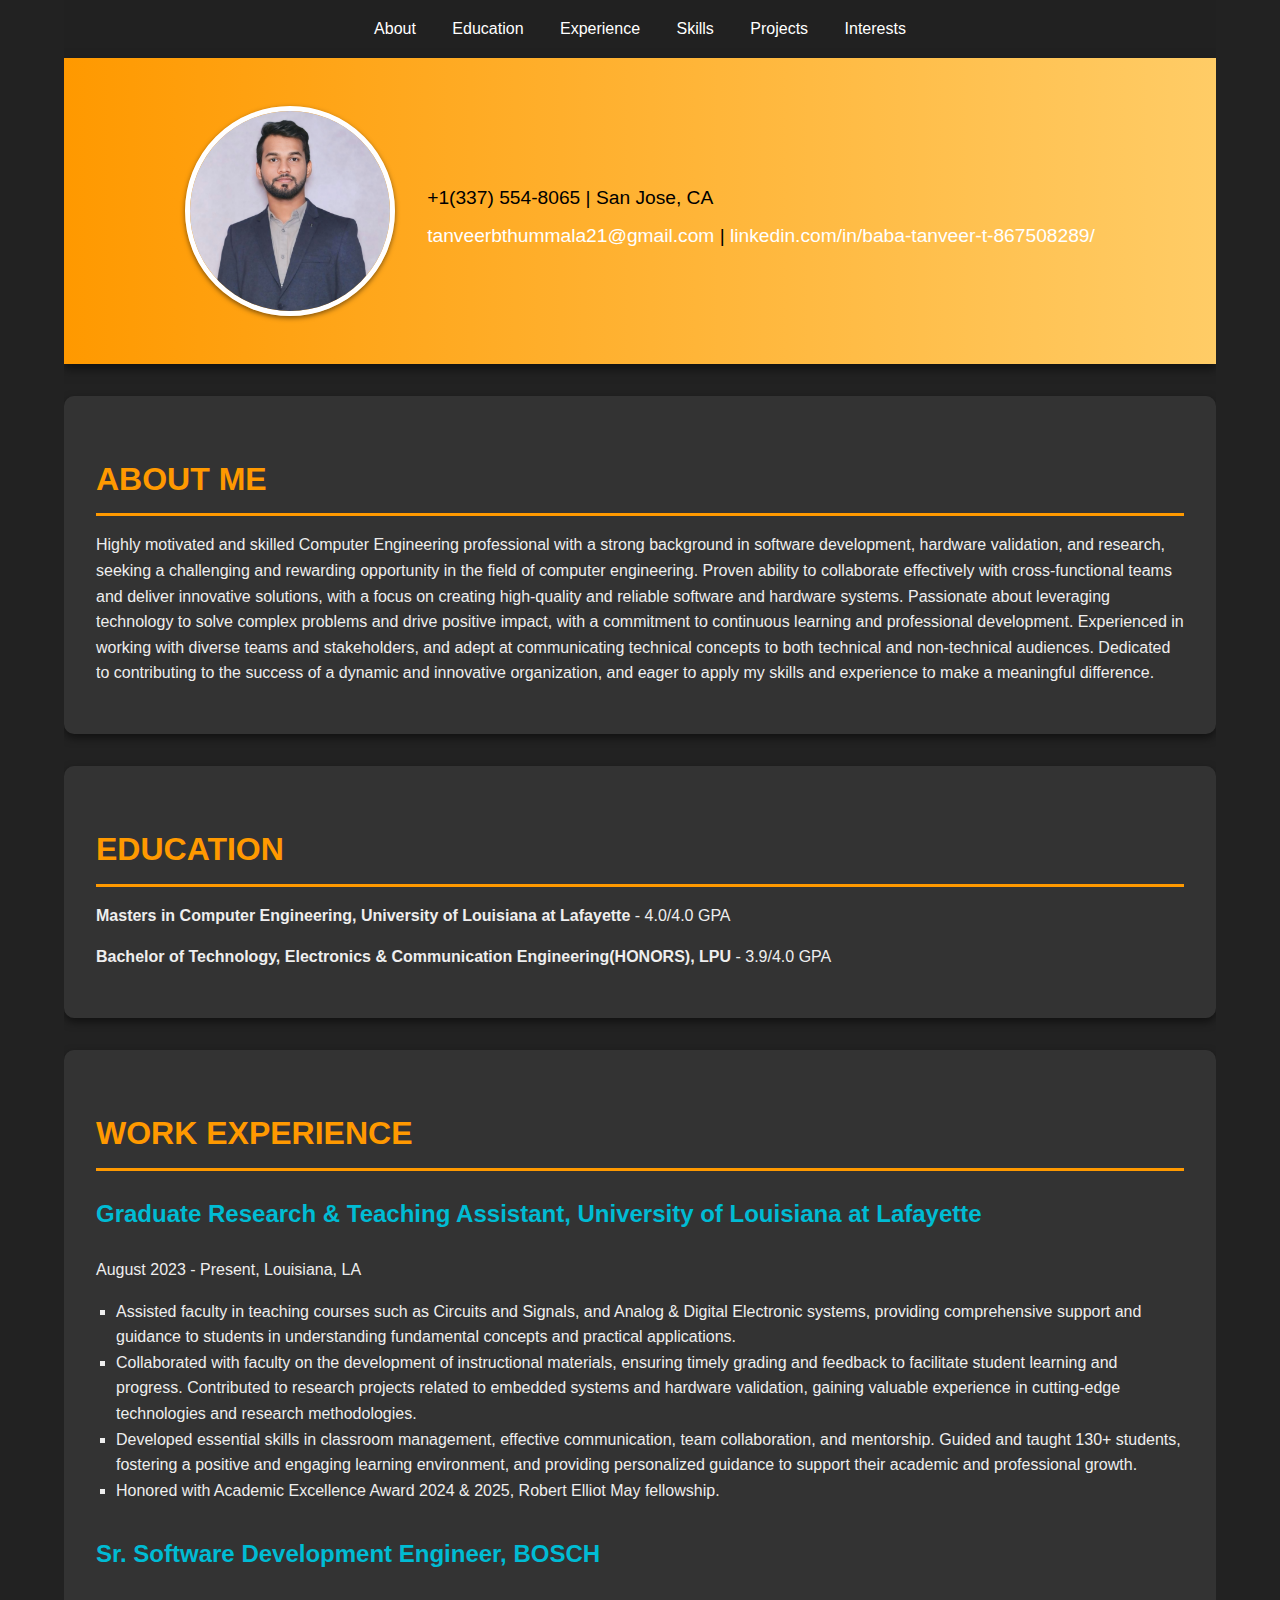
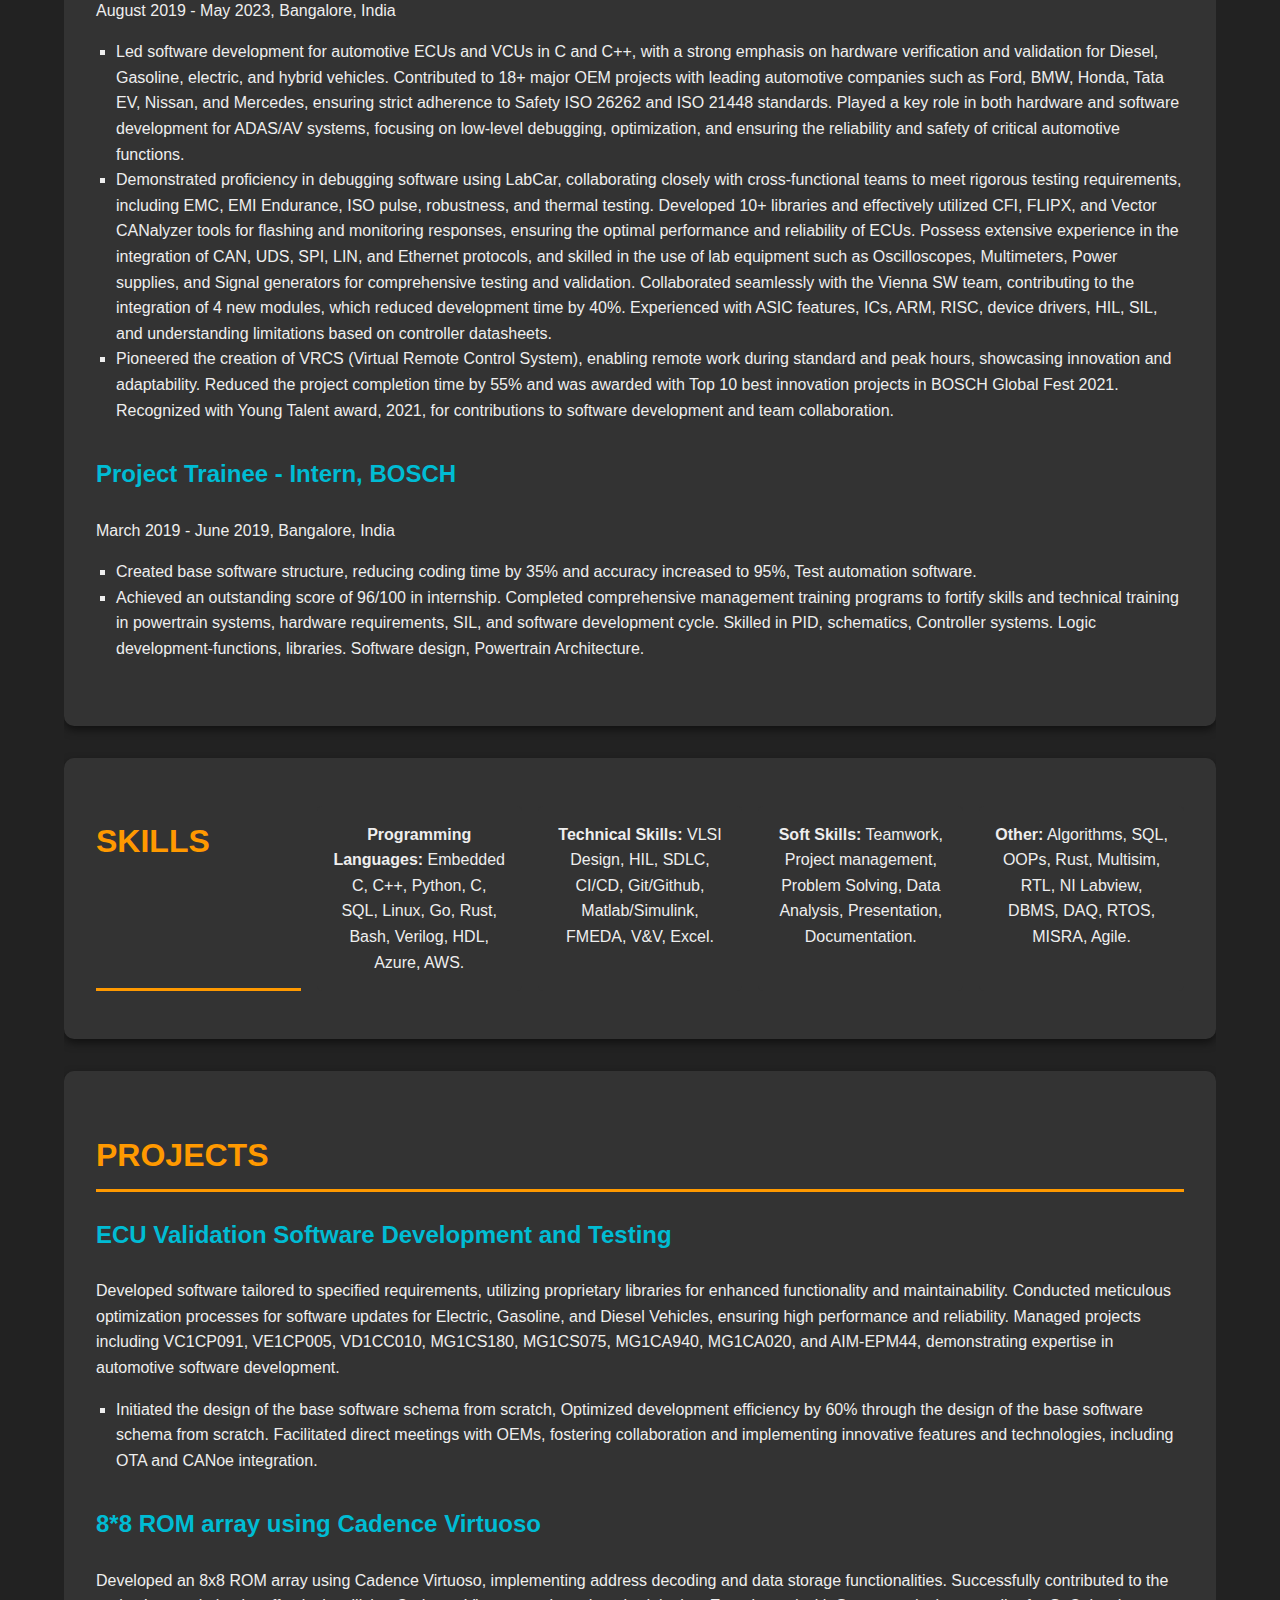
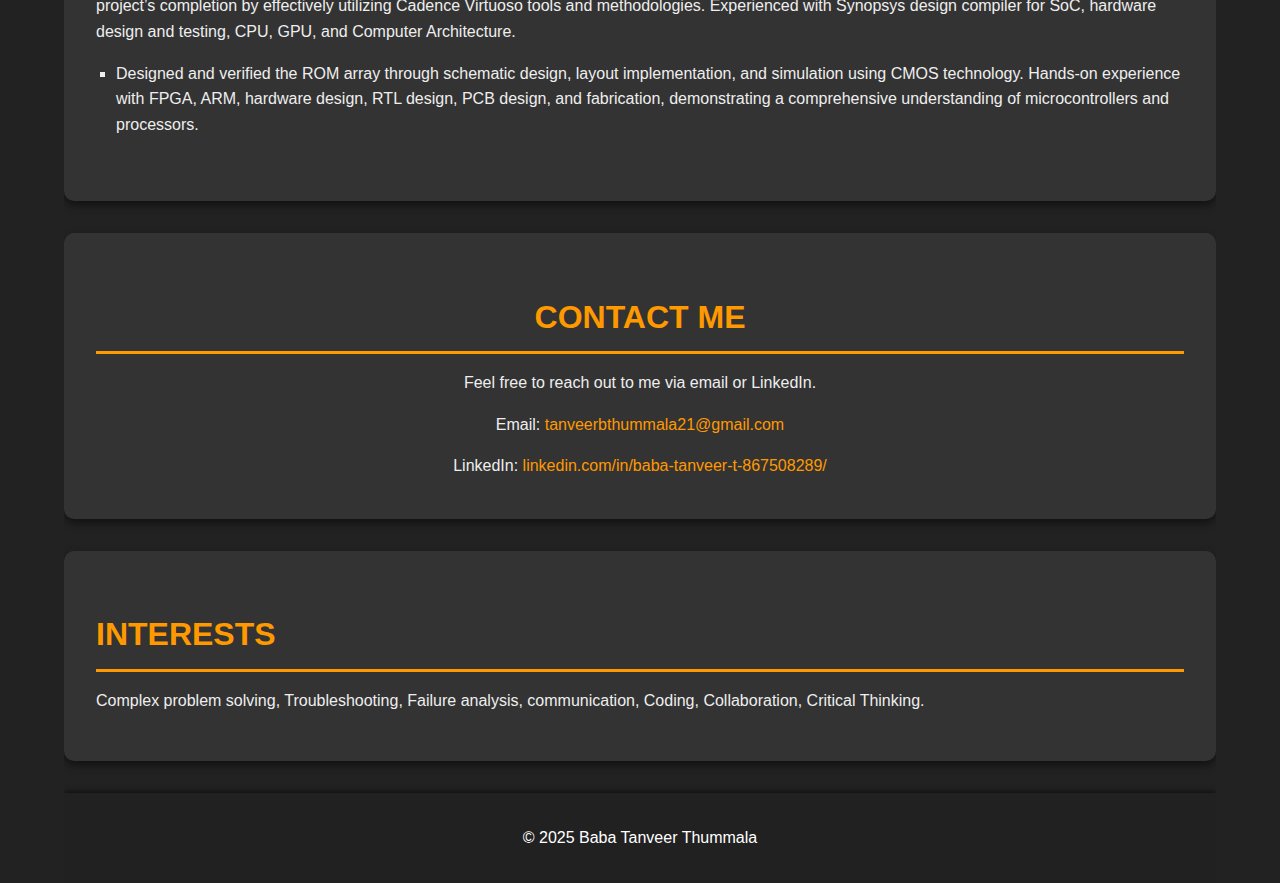
<file: index.html>
<!DOCTYPE html>
<html lang="en">
  <head>
    <meta charset="UTF-8" />
    <meta name="viewport" content="width=device-width, initial-scale=1.0" />
    <title>Tanveer Thummala - Portfolio</title>
    <link rel="stylesheet" href="style.css" />
  </head>
  <body>
    <div class="container">
      <nav>
        <ul>
          <li><a href="#about">About</a></li>
          <li><a href="#education">Education</a></li>
          <li><a href="#experience">Experience</a></li>
          <li><a href="#skills">Skills</a></li>
          <li><a href="#projects">Projects</a></li>
          <li><a href="#interests">Interests</a></li>
        </ul>
      </nav>

      <header>
        <div class="header-content">
          <img
            src="profile.jpeg"
            alt="Tanveer Thummala"
            class="profile-image"
          />
          <div class="header-info">
            <h1>BABA TANVEER THUMMALA</h1>
            <p>+1(337) 554-8065 | San Jose, CA</p>
            <p>
              <a href="mailto:tanveerbthummala21@gmail.com"
                >tanveerbthummala21@gmail.com</a
              >
              |
              <a href="https://linkedin.com/in/baba-tanveer-t-867508289/"
                >linkedin.com/in/baba-tanveer-t-867508289/</a
              >
            </p>
          </div>
          <script>
            const name = document.querySelector("h1");
            const text = name.textContent;
            name.textContent = "";
            let i = 0;
            const typeWriter = () => {
              if (i < text.length) {
                name.textContent += text.charAt(i);
                i++;
                setTimeout(typeWriter, 50);
              }
            };
            setTimeout(typeWriter, 1000);
          </script>
        </div>
      </header>

      <section id="about">
        <h2>About Me</h2>
        <p>
          Highly motivated and skilled Computer Engineering professional with a
          strong background in software development, hardware validation, and
          research, seeking a challenging and rewarding opportunity in the field
          of computer engineering. Proven ability to collaborate effectively
          with cross-functional teams and deliver innovative solutions, with a
          focus on creating high-quality and reliable software and hardware
          systems. Passionate about leveraging technology to solve complex
          problems and drive positive impact, with a commitment to continuous
          learning and professional development. Experienced in working with
          diverse teams and stakeholders, and adept at communicating technical
          concepts to both technical and non-technical audiences. Dedicated to
          contributing to the success of a dynamic and innovative organization,
          and eager to apply my skills and experience to make a meaningful
          difference.
        </p>
      </section>

      <section id="education">
        <h2>EDUCATION</h2>
        <p>
          <strong
            >Masters in Computer Engineering, University of Louisiana at
            Lafayette</strong
          >
          - 4.0/4.0 GPA
        </p>
        <p>
          <strong
            >Bachelor of Technology, Electronics & Communication
            Engineering(HONORS), LPU</strong
          >
          - 3.9/4.0 GPA
        </p>
      </section>

      <section id="experience">
        <h2>WORK EXPERIENCE</h2>
        <article>
          <h3>
            Graduate Research & Teaching Assistant, University of Louisiana at
            Lafayette
          </h3>
          <p>August 2023 - Present, Louisiana, LA</p>
          <ul>
            <li>
              Assisted faculty in teaching courses such as Circuits and Signals,
              and Analog & Digital Electronic systems, providing comprehensive
              support and guidance to students in understanding fundamental
              concepts and practical applications.
            </li>
            <li>
              Collaborated with faculty on the development of instructional
              materials, ensuring timely grading and feedback to facilitate
              student learning and progress. Contributed to research projects
              related to embedded systems and hardware validation, gaining
              valuable experience in cutting-edge technologies and research
              methodologies.
            </li>
            <li>
              Developed essential skills in classroom management, effective
              communication, team collaboration, and mentorship. Guided and
              taught 130+ students, fostering a positive and engaging learning
              environment, and providing personalized guidance to support their
              academic and professional growth.
            </li>
            <li>
              Honored with Academic Excellence Award 2024 & 2025, Robert Elliot
              May fellowship.
            </li>
          </ul>
        </article>
        <article>
          <h3>Sr. Software Development Engineer, BOSCH</h3>
          <p>August 2019 - May 2023, Bangalore, India</p>
          <ul>
            <li>
              Led software development for automotive ECUs and VCUs in C and
              C++, with a strong emphasis on hardware verification and
              validation for Diesel, Gasoline, electric, and hybrid vehicles.
              Contributed to 18+ major OEM projects with leading automotive
              companies such as Ford, BMW, Honda, Tata EV, Nissan, and Mercedes,
              ensuring strict adherence to Safety ISO 26262 and ISO 21448
              standards. Played a key role in both hardware and software
              development for ADAS/AV systems, focusing on low-level debugging,
              optimization, and ensuring the reliability and safety of critical
              automotive functions.
            </li>
            <li>
              Demonstrated proficiency in debugging software using LabCar,
              collaborating closely with cross-functional teams to meet rigorous
              testing requirements, including EMC, EMI Endurance, ISO pulse,
              robustness, and thermal testing. Developed 10+ libraries and
              effectively utilized CFI, FLIPX, and Vector CANalyzer tools for
              flashing and monitoring responses, ensuring the optimal
              performance and reliability of ECUs. Possess extensive experience
              in the integration of CAN, UDS, SPI, LIN, and Ethernet protocols,
              and skilled in the use of lab equipment such as Oscilloscopes,
              Multimeters, Power supplies, and Signal generators for
              comprehensive testing and validation. Collaborated seamlessly with
              the Vienna SW team, contributing to the integration of 4 new
              modules, which reduced development time by 40%. Experienced with
              ASIC features, ICs, ARM, RISC, device drivers, HIL, SIL, and
              understanding limitations based on controller datasheets.
            </li>
            <li>
              Pioneered the creation of VRCS (Virtual Remote Control System),
              enabling remote work during standard and peak hours, showcasing
              innovation and adaptability. Reduced the project completion time
              by 55% and was awarded with Top 10 best innovation projects in
              BOSCH Global Fest 2021. Recognized with Young Talent award, 2021,
              for contributions to software development and team collaboration.
            </li>
          </ul>
        </article>
        <article>
          <h3>Project Trainee - Intern, BOSCH</h3>
          <p>March 2019 - June 2019, Bangalore, India</p>
          <ul>
            <li>
              Created base software structure, reducing coding time by 35% and
              accuracy increased to 95%, Test automation software.
            </li>
            <li>
              Achieved an outstanding score of 96/100 in internship. Completed
              comprehensive management training programs to fortify skills and
              technical training in powertrain systems, hardware requirements,
              SIL, and software development cycle. Skilled in PID, schematics,
              Controller systems. Logic development-functions, libraries.
              Software design, Powertrain Architecture.
            </li>
          </ul>
        </article>
      </section>

      <section id="skills">
        <h2>SKILLS</h2>
        <p>
          <strong>Programming Languages:</strong> Embedded C, C++, Python, C,
          SQL, Linux, Go, Rust, Bash, Verilog, HDL, Azure, AWS.
        </p>
        <p>
          <strong>Technical Skills:</strong> VLSI Design, HIL, SDLC, CI/CD,
          Git/Github, Matlab/Simulink, FMEDA, V&V, Excel.
        </p>
        <p>
          <strong>Soft Skills:</strong> Teamwork, Project management, Problem
          Solving, Data Analysis, Presentation, Documentation.
        </p>
        <p>
          <strong>Other:</strong> Algorithms, SQL, OOPs, Rust, Multisim, RTL, NI
          Labview, DBMS, DAQ, RTOS, MISRA, Agile.
        </p>
      </section>

      <section id="projects">
        <h2>PROJECTS</h2>
        <article>
          <h3>ECU Validation Software Development and Testing</h3>
          <p>
            Developed software tailored to specified requirements, utilizing
            proprietary libraries for enhanced functionality and
            maintainability. Conducted meticulous optimization processes for
            software updates for Electric, Gasoline, and Diesel Vehicles,
            ensuring high performance and reliability. Managed projects
            including VC1CP091, VE1CP005, VD1CC010, MG1CS180, MG1CS075,
            MG1CA940, MG1CA020, and AIM-EPM44, demonstrating expertise in
            automotive software development.
          </p>
          <ul>
            <li>
              Initiated the design of the base software schema from scratch,
              Optimized development efficiency by 60% through the design of the
              base software schema from scratch. Facilitated direct meetings
              with OEMs, fostering collaboration and implementing innovative
              features and technologies, including OTA and CANoe integration.
            </li>
          </ul>
        </article>
        <article>
          <h3>8*8 ROM array using Cadence Virtuoso</h3>
          <p>
            Developed an 8x8 ROM array using Cadence Virtuoso, implementing
            address decoding and data storage functionalities. Successfully
            contributed to the project’s completion by effectively utilizing
            Cadence Virtuoso tools and methodologies. Experienced with Synopsys
            design compiler for SoC, hardware design and testing, CPU, GPU, and
            Computer Architecture.
          </p>
          <ul>
            <li>
              Designed and verified the ROM array through schematic design,
              layout implementation, and simulation using CMOS technology.
              Hands-on experience with FPGA, ARM, hardware design, RTL design,
              PCB design, and fabrication, demonstrating a comprehensive
              understanding of microcontrollers and processors.
            </li>
          </ul>
        </article>
      </section>
      <section id="contact">
        <h2>Contact Me</h2>
        <p>Feel free to reach out to me via email or LinkedIn.</p>
        <p>
          Email:
          <a href="mailto:tanveerbthummala21@gmail.com"
            >tanveerbthummala21@gmail.com</a
          >
        </p>
        <p>
          LinkedIn:
          <a href="https://linkedin.com/in/baba-tanveer-t-867508289/"
            >linkedin.com/in/baba-tanveer-t-867508289/</a
          >
        </p>
      </section>

      <section id="interests">
        <h2>INTERESTS</h2>
        <p>
          Complex problem solving, Troubleshooting, Failure analysis,
          communication, Coding, Collaboration, Critical Thinking.
        </p>
      </section>

      <footer>
        <p>© 2025 Baba Tanveer Thummala</p>
      </footer>
    </div>
  </body>
</html>
</file>
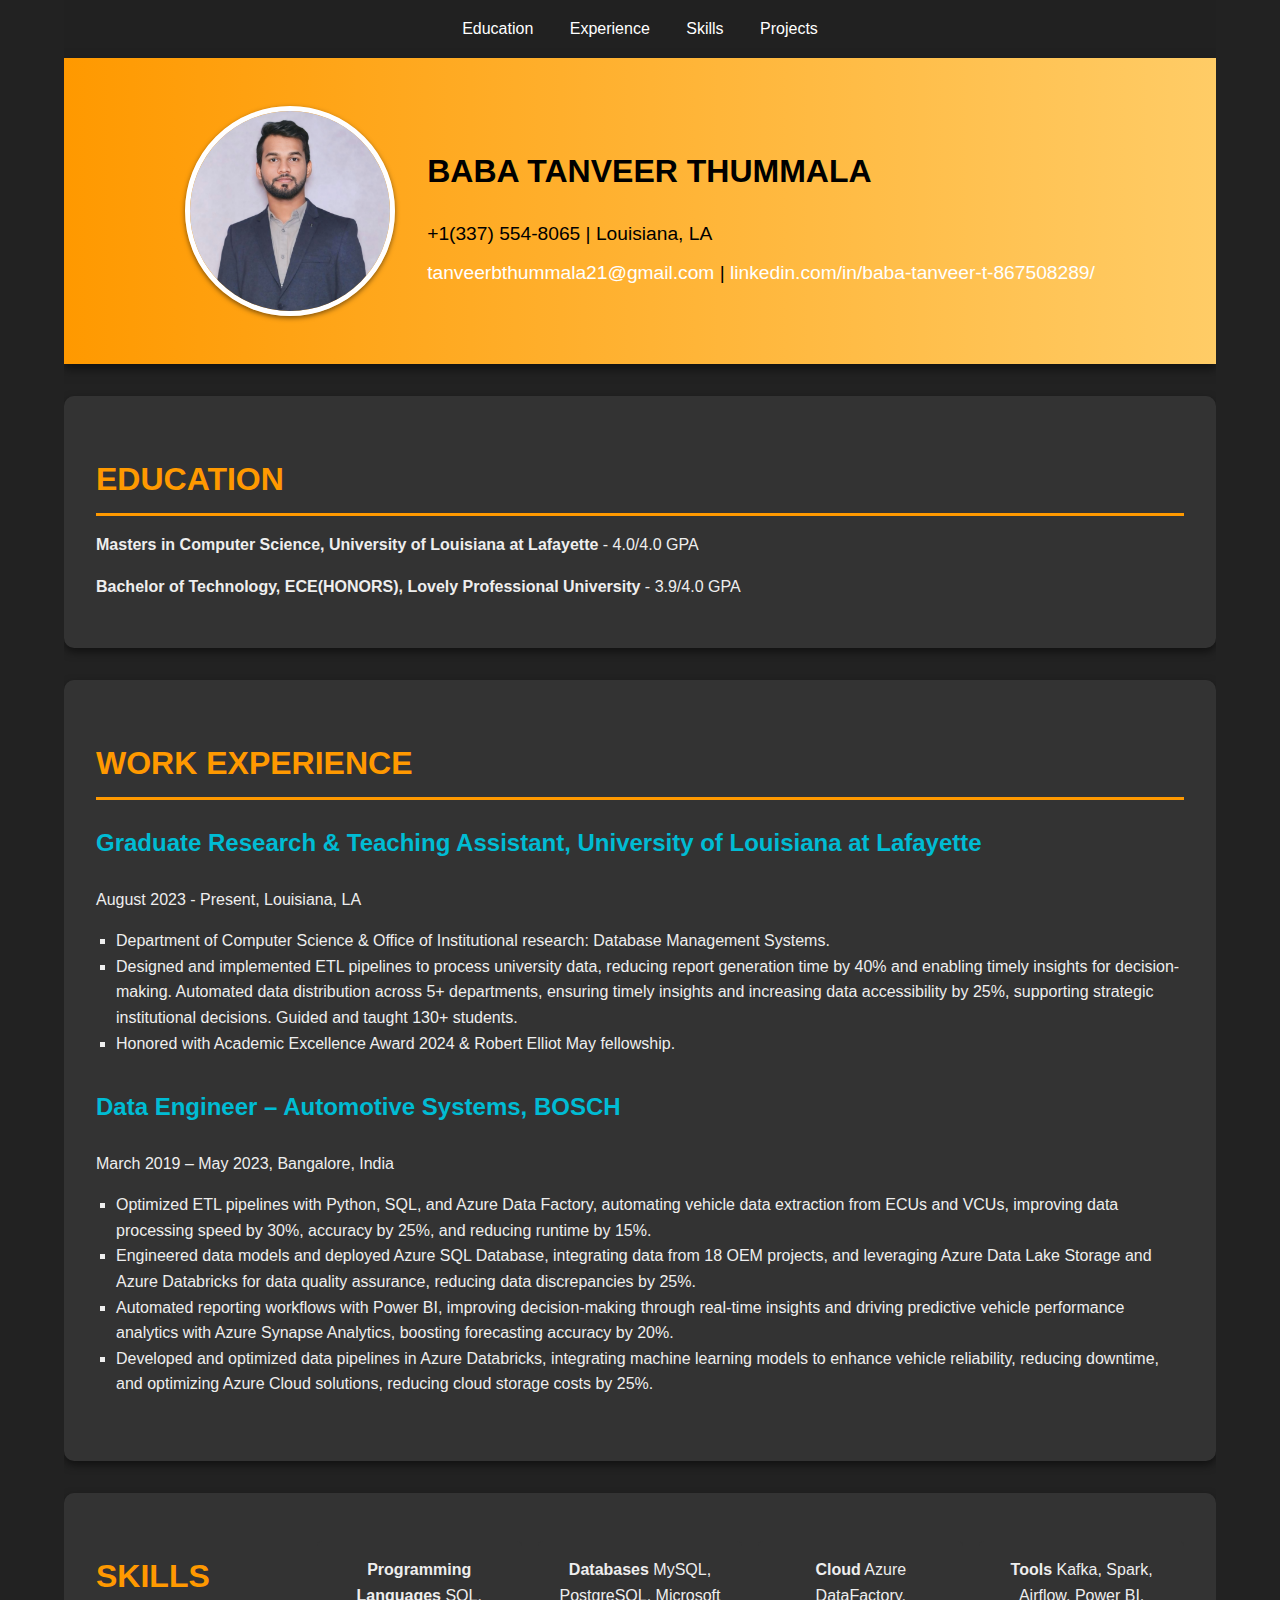
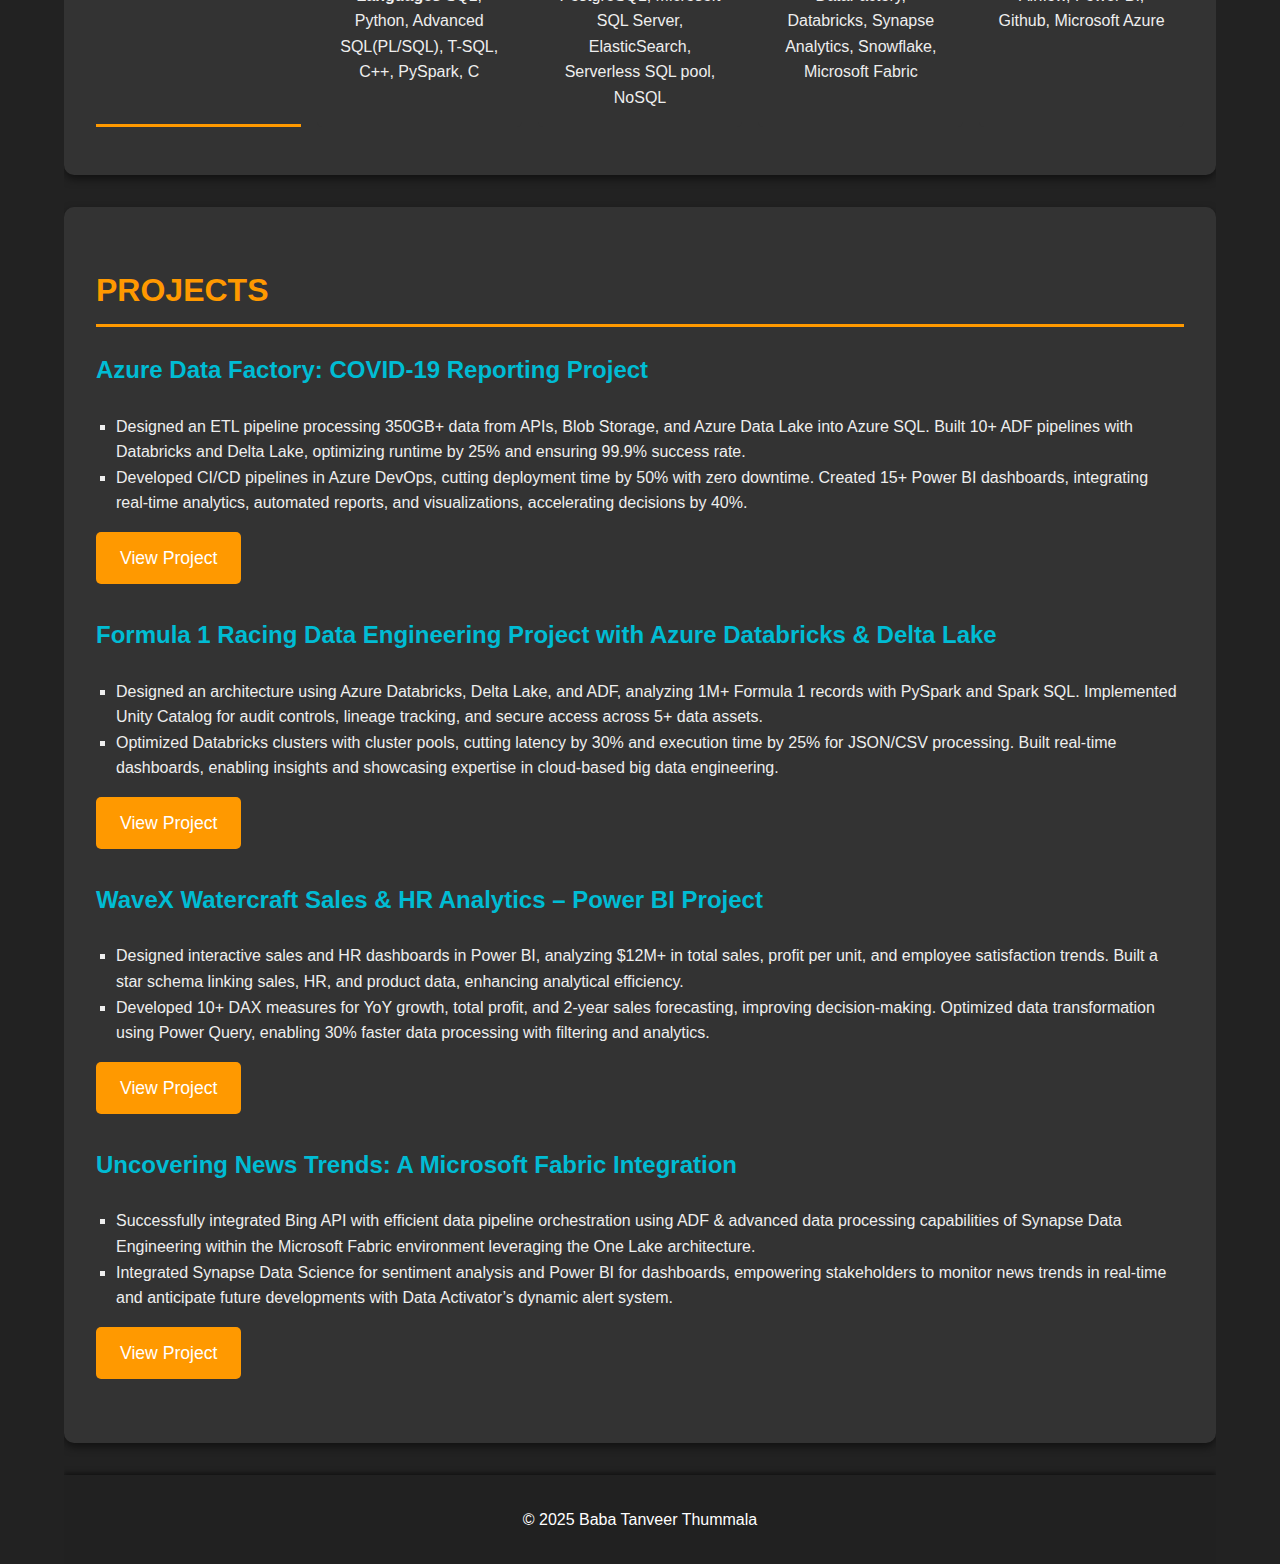
<file: resume.html>
<!DOCTYPE html>
<html lang="en">
  <head>
    <meta charset="UTF-8" />
    <meta name="viewport" content="width=device-width, initial-scale=1.0" />
    <title>BABA TANVEER THUMMALA - Resume</title>
    <link rel="stylesheet" href="style.css" />
  </head>
  <body>
    <div class="container">
      <nav>
        <ul>
          <li><a href="#education">Education</a></li>
          <li><a href="#experience">Experience</a></li>
          <li><a href="#skills">Skills</a></li>
          <li><a href="#projects">Projects</a></li>
        </ul>
      </nav>

      <header>
        <div class="header-content">
          <img
            src="profile.jpeg"
            alt="Tanveer Thummala"
            class="profile-image"
          />
          <div class="header-info">
            <h1>BABA TANVEER THUMMALA</h1>
            <p>+1(337) 554-8065 | Louisiana, LA</p>
            <p>
              <a href="mailto:tanveerbthummala21@gmail.com"
                >tanveerbthummala21@gmail.com</a
              >
              |
              <a href="https://linkedin.com/in/baba-tanveer-t-867508289/"
                >linkedin.com/in/baba-tanveer-t-867508289/</a
              >
            </p>
          </div>
        </div>
      </header>

      <section id="education">
        <h2>EDUCATION</h2>
        <p>
          <strong
            >Masters in Computer Science, University of Louisiana at
            Lafayette</strong
          >
          - 4.0/4.0 GPA
        </p>
        <p>
          <strong
            >Bachelor of Technology, ECE(HONORS), Lovely Professional
            University</strong
          >
          - 3.9/4.0 GPA
        </p>
      </section>

      <section id="experience">
        <h2>WORK EXPERIENCE</h2>
        <article>
          <h3>
            Graduate Research & Teaching Assistant, University of Louisiana at
            Lafayette
          </h3>
          <p>August 2023 - Present, Louisiana, LA</p>
          <ul>
            <li>
              Department of Computer Science & Office of Institutional research:
              Database Management Systems.
            </li>
            <li>
              Designed and implemented ETL pipelines to process university data,
              reducing report generation time by 40% and enabling timely
              insights for decision-making. Automated data distribution across
              5+ departments, ensuring timely insights and increasing data
              accessibility by 25%, supporting strategic institutional
              decisions. Guided and taught 130+ students.
            </li>
            <li>
              Honored with Academic Excellence Award 2024 & Robert Elliot May
              fellowship.
            </li>
          </ul>
        </article>
        <article>
          <h3>Data Engineer – Automotive Systems, BOSCH</h3>
          <p>March 2019 – May 2023, Bangalore, India</p>
          <ul>
            <li>
              Optimized ETL pipelines with Python, SQL, and Azure Data Factory,
              automating vehicle data extraction from ECUs and VCUs, improving
              data processing speed by 30%, accuracy by 25%, and reducing
              runtime by 15%.
            </li>
            <li>
              Engineered data models and deployed Azure SQL Database,
              integrating data from 18 OEM projects, and leveraging Azure Data
              Lake Storage and Azure Databricks for data quality assurance,
              reducing data discrepancies by 25%.
            </li>
            <li>
              Automated reporting workflows with Power BI, improving
              decision-making through real-time insights and driving predictive
              vehicle performance analytics with Azure Synapse Analytics,
              boosting forecasting accuracy by 20%.
            </li>
            <li>
              Developed and optimized data pipelines in Azure Databricks,
              integrating machine learning models to enhance vehicle
              reliability, reducing downtime, and optimizing Azure Cloud
              solutions, reducing cloud storage costs by 25%.
            </li>
          </ul>
        </article>
      </section>

      <section id="skills">
        <h2>SKILLS</h2>
        <p>
          <strong>Programming Languages</strong> SQL, Python, Advanced
          SQL(PL/SQL), T-SQL, C++, PySpark, C
        </p>
        <p>
          <strong>Databases</strong> MySQL, PostgreSQL, Microsoft SQL Server,
          ElasticSearch, Serverless SQL pool, NoSQL
        </p>
        <p>
          <strong>Cloud</strong> Azure DataFactory, Databricks, Synapse
          Analytics, Snowflake, Microsoft Fabric
        </p>
        <p>
          <strong>Tools</strong> Kafka, Spark, Airflow, Power BI, Github,
          Microsoft Azure
        </p>
      </section>

      <section id="projects">
        <h2>PROJECTS</h2>
        <article>
          <h3>Azure Data Factory: COVID-19 Reporting Project</h3>
          <ul>
            <li>
              Designed an ETL pipeline processing 350GB+ data from APIs, Blob
              Storage, and Azure Data Lake into Azure SQL. Built 10+ ADF
              pipelines with Databricks and Delta Lake, optimizing runtime by
              25% and ensuring 99.9% success rate.
            </li>
            <li>
              Developed CI/CD pipelines in Azure DevOps, cutting deployment time
              by 50% with zero downtime. Created 15+ Power BI dashboards,
              integrating real-time analytics, automated reports, and
              visualizations, accelerating decisions by 40%.
            </li>
          </ul>
          <a
            href="https://www.linkedin.com/in/baba-tanveer-t-867508289/details/projects/1732570606127/single-media-viewer?type=DOCUMENT&profileId=ACoAAEYFRs8Bp6K7Jz0r71PqskuESac-nB3UUro&lipi=urn%3Ali%3Apage%3Ad_flagship3_profile_view_base_projects_details%3BD04nS4MgT%2B2ygSYLv1KlEA%3D%3D"
            class="view-project-button"
            >View Project</a
          >
        </article>
        <article>
          <h3>
            Formula 1 Racing Data Engineering Project with Azure Databricks &
            Delta Lake
          </h3>
          <ul>
            <li>
              Designed an architecture using Azure Databricks, Delta Lake, and
              ADF, analyzing 1M+ Formula 1 records with PySpark and Spark SQL.
              Implemented Unity Catalog for audit controls, lineage tracking,
              and secure access across 5+ data assets.
            </li>
            <li>
              Optimized Databricks clusters with cluster pools, cutting latency
              by 30% and execution time by 25% for JSON/CSV processing. Built
              real-time dashboards, enabling insights and showcasing expertise
              in cloud-based big data engineering.
            </li>
          </ul>
          <a href="#" class="view-project-button">View Project</a>
        </article>
        <article>
          <h3>WaveX Watercraft Sales & HR Analytics – Power BI Project</h3>
          <ul>
            <li>
              Designed interactive sales and HR dashboards in Power BI,
              analyzing $12M+ in total sales, profit per unit, and employee
              satisfaction trends. Built a star schema linking sales, HR, and
              product data, enhancing analytical efficiency.
            </li>
            <li>
              Developed 10+ DAX measures for YoY growth, total profit, and
              2-year sales forecasting, improving decision-making. Optimized
              data transformation using Power Query, enabling 30% faster data
              processing with filtering and analytics.
            </li>
          </ul>
          <a href="#" class="view-project-button">View Project</a>
        </article>
        <article>
          <h3>Uncovering News Trends: A Microsoft Fabric Integration</h3>
          <ul>
            <li>
              Successfully integrated Bing API with efficient data pipeline
              orchestration using ADF & advanced data processing capabilities of
              Synapse Data Engineering within the Microsoft Fabric environment
              leveraging the One Lake architecture.
            </li>
            <li>
              Integrated Synapse Data Science for sentiment analysis and Power
              BI for dashboards, empowering stakeholders to monitor news trends
              in real-time and anticipate future developments with Data
              Activator’s dynamic alert system.
            </li>
          </ul>
          <a href="#" class="view-project-button">View Project</a>
        </article>
      </section>

      <footer>
        <p>© 2025 Baba Tanveer Thummala</p>
      </footer>
    </div>
  </body>
</html>
</file>
<file: style.css>
body {
  font-family: "Roboto", sans-serif;
  margin: 0;
  padding: 0;
  background-color: #222222;
  color: #eeeeee;
  line-height: 1.6;
}

.container {
  width: 90%;
  margin: auto;
  overflow: hidden;
}

nav {
  background-color: #212121;
  color: #fff;
  padding: 1rem 0;
  text-align: center;
  box-shadow: 0 2px 5px rgba(0, 0, 0, 0.5);
}

nav ul {
  list-style: none;
  margin: 0;
  padding: 0;
}

nav ul li {
  display: inline;
  margin: 0 1rem;
}

nav a {
  color: #fff;
  text-decoration: none;
  transition: color 0.3s;
}

nav a:hover {
  color: #ff9900;
}

header {
  background: linear-gradient(to right, #ff9900, #ffcc66);
  color: #000;
  padding: 3rem 0;
  text-align: center;
  box-shadow: 0 5px 10px rgba(0, 0, 0, 0.5);
}

.header-content {
  display: flex;
  align-items: center;
  justify-content: center;
}

.header-info {
  text-align: left;
  margin-left: 2rem;
}

header p {
  margin: 0.5rem 0;
  font-size: 1.2rem;
}

header a {
  color: #fff;
  text-decoration: none;
}

.profile-image {
  width: 200px;
  height: 200px;
  border-radius: 50%;
  object-fit: cover;
  margin-bottom: 0;
  border: 5px solid #fff;
  transition: transform 0.3s;
  box-shadow: 0 2px 5px rgba(0, 0, 0, 0.5);
}

.profile-image:hover {
  transform: scale(1.1);
}

section {
  padding: 2rem;
  margin: 2rem auto;
  background-color: #333333;
  border-radius: 10px;
  box-shadow: 0 4px 8px rgba(0, 0, 0, 0.5);
  transition: transform 0.9s ease-in-out;
}

section:hover {
  transform: scale(1.02);
}

section h2 {
  color: #ff9900;
  border-bottom: 3px solid #ff9900;
  padding-bottom: 0.5rem;
  margin-bottom: 1rem;
  text-transform: uppercase;
  font-size: 2rem;
}

#skills {
  display: grid;
  grid-template-columns: repeat(auto-fit, minmax(200px, 1fr));
  gap: 1rem;
}

#skills p {
  padding: 1rem;
  background-color: #333;
  border-radius: 5px;
  text-align: center;
}

article {
  margin-bottom: 2rem;
}

article h3 {
  color: #00bcd4;
  font-size: 1.5rem;
}

ul {
  list-style: square;
  padding-left: 20px;
}

.view-project-button {
  display: inline-block;
  padding: 0.75rem 1.5rem;
  background-color: #ff9900;
  color: #fff;
  text-decoration: none;
  border-radius: 5px;
  transition: background-color 0.3s;
  font-size: 1.1rem;
}

.view-project-button:hover {
  background-color: #008ba3;
}

footer {
  text-align: center;
  padding: 1rem 0;
  background-color: #212121;
  color: #fff;
  margin-top: 2rem;
  box-shadow: 0 -2px 5px rgba(0, 0, 0, 0.5);
}

#contact {
  text-align: center;
}

#contact p {
  margin-bottom: 0.5rem;
}

#contact a {
  color: #ff9900;
  text-decoration: none;
  transition: color 0.3s;
}

#contact a:hover {
  color: #cc6600;
}

/* Media Queries for Responsiveness */
@media (max-width: 768px) {
  .container {
    width: 95%;
  }

  .header-content {
    flex-direction: column;
    text-align: center;
  }

  .header-info {
    margin-left: 0;
  }

  nav ul li {
    display: block;
    margin: 0.5rem 0;
  }
}
</file>
